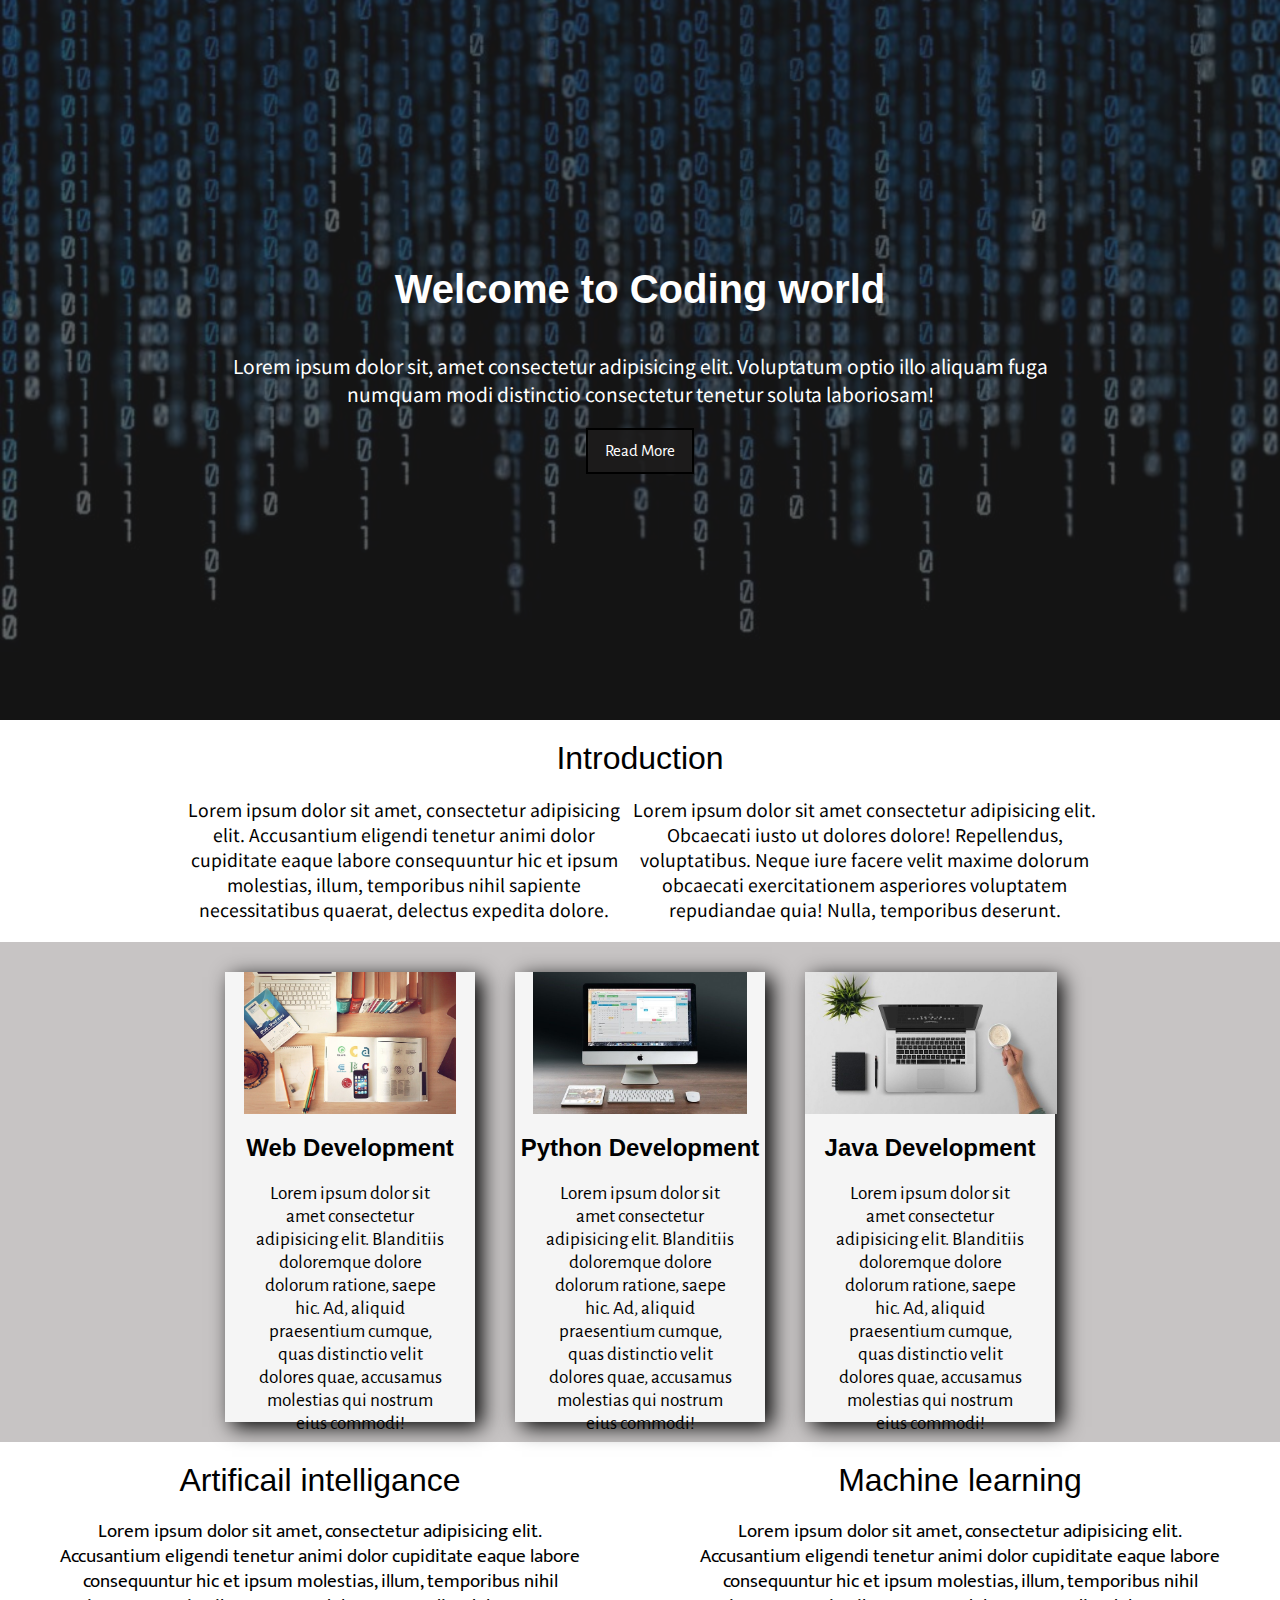
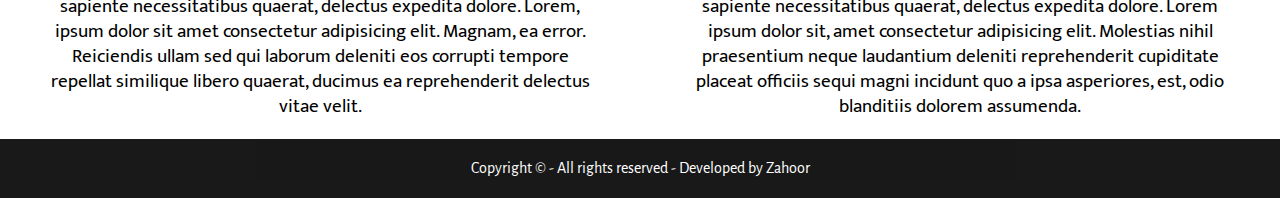
<file: Coding website/index.html>
<!DOCTYPE html>
<html lang="en">

<head>
    <meta charset="UTF-8">
    <meta name="viewport" content="width=device-width, initial-scale=1.0">
    <title>Landing page</title>

    <link rel="stylesheet" href="style.css">
</head>

<body>
    <div id="container">
        <div class="container-section">
            <div class="header">
                <p class="header-text">Welcome to Coding world</p>
            </div>
            <div class="para">
                <p class="para-text">Lorem ipsum dolor sit, amet consectetur adipisicing elit. Voluptatum optio illo
                    aliquam
                    fuga numquam modi distinctio consectetur tenetur soluta laboriosam!</p>
            </div>
            <button class="btn">Read More</button>
        </div>
    </div>

    <div class="section-1">
        <div class="section-1-header">
            <p class="section-header-text">Introduction</p>
        </div>
        <div class="section-1-article">
            <p class="section-1-article-text">
                Lorem ipsum dolor sit amet, consectetur adipisicing elit. Accusantium eligendi tenetur animi dolor
                cupiditate eaque labore consequuntur hic et ipsum molestias, illum, temporibus nihil sapiente
                necessitatibus quaerat, delectus expedita dolore.
            </p>
            <p class="section-1-article-text">
                Lorem ipsum dolor sit amet consectetur adipisicing elit. Obcaecati iusto ut dolores dolore! Repellendus,
                voluptatibus. Neque iure facere velit maxime dolorum obcaecati exercitationem asperiores voluptatem
                repudiandae quia! Nulla, temporibus deserunt.
            </p>
        </div>
    </div>


    <div id="section-2-cards">
        <div class="section-2-cards-border">
            <div class="box">
                <img src="Web.jpg" alt="Web Development">
                <p class="box-text-head">
                    Web Development
                </p>
                <p class="box-text">
                    Lorem ipsum dolor sit amet consectetur adipisicing elit. Blanditiis doloremque dolore dolorum
                    ratione, saepe hic. Ad, aliquid praesentium cumque, quas distinctio velit dolores quae, accusamus
                    molestias qui nostrum eius commodi!
                </p>
            </div>
            <div class="box">
                <img src="python.jpg" alt="Web Development">
                <p class="box-text-head">
                    Python Development
                </p>
                <p class="box-text">
                    Lorem ipsum dolor sit amet consectetur adipisicing elit. Blanditiis doloremque dolore dolorum
                    ratione, saepe hic. Ad, aliquid praesentium cumque, quas distinctio velit dolores quae, accusamus
                    molestias qui nostrum eius commodi!
                </p>
            </div>
            <div class="box">
                <img src="java.jpg" alt="Web Development">
                <p class="box-text-head">
                    Java Development
                </p>
                <p class="box-text">
                    Lorem ipsum dolor sit amet consectetur adipisicing elit. Blanditiis doloremque dolore dolorum
                    ratione, saepe hic. Ad, aliquid praesentium cumque, quas distinctio velit dolores quae, accusamus
                    molestias qui nostrum eius commodi!
                </p>
            </div>
        </div>
    </div>




    <div class="section-3">

        <div class="section-3-left">

            <div class="section-3-header-left">
                <p class="section-header-text">Artificail intelligance</p>
            </div>

            <div class="section-3-article">
                <p class="section-3-article-text">
                    Lorem ipsum dolor sit amet, consectetur adipisicing elit. Accusantium eligendi tenetur animi dolor
                    cupiditate eaque labore consequuntur hic et ipsum molestias, illum, temporibus nihil sapiente
                    necessitatibus quaerat, delectus expedita dolore. Lorem, ipsum dolor sit amet consectetur
                    adipisicing elit. Magnam, ea error. Reiciendis ullam sed qui laborum deleniti eos corrupti tempore
                    repellat similique libero quaerat, ducimus ea reprehenderit delectus vitae velit.
                </p>
            </div>

        </div>


        <div class="section-3-right">

            <div class="section-3-header-right">
                <p class="section-header-text">Machine learning</p>
            </div>

            <div class="section-3-article">
                <p class="section-3-article-text">
                    Lorem ipsum dolor sit amet, consectetur adipisicing elit. Accusantium eligendi tenetur animi dolor
                    cupiditate eaque labore consequuntur hic et ipsum molestias, illum, temporibus nihil sapiente
                    necessitatibus quaerat, delectus expedita dolore. Lorem ipsum dolor sit, amet consectetur
                    adipisicing elit. Molestias nihil praesentium neque laudantium deleniti reprehenderit cupiditate
                    placeat officiis sequi magni incidunt quo a ipsa asperiores, est, odio blanditiis dolorem assumenda.
                </p>
            </div>
        </div>



    </div>
    <footer>Copyright &copy; - All rights reserved - Developed by Zahoor </footer>
</body>

</html>
</file>
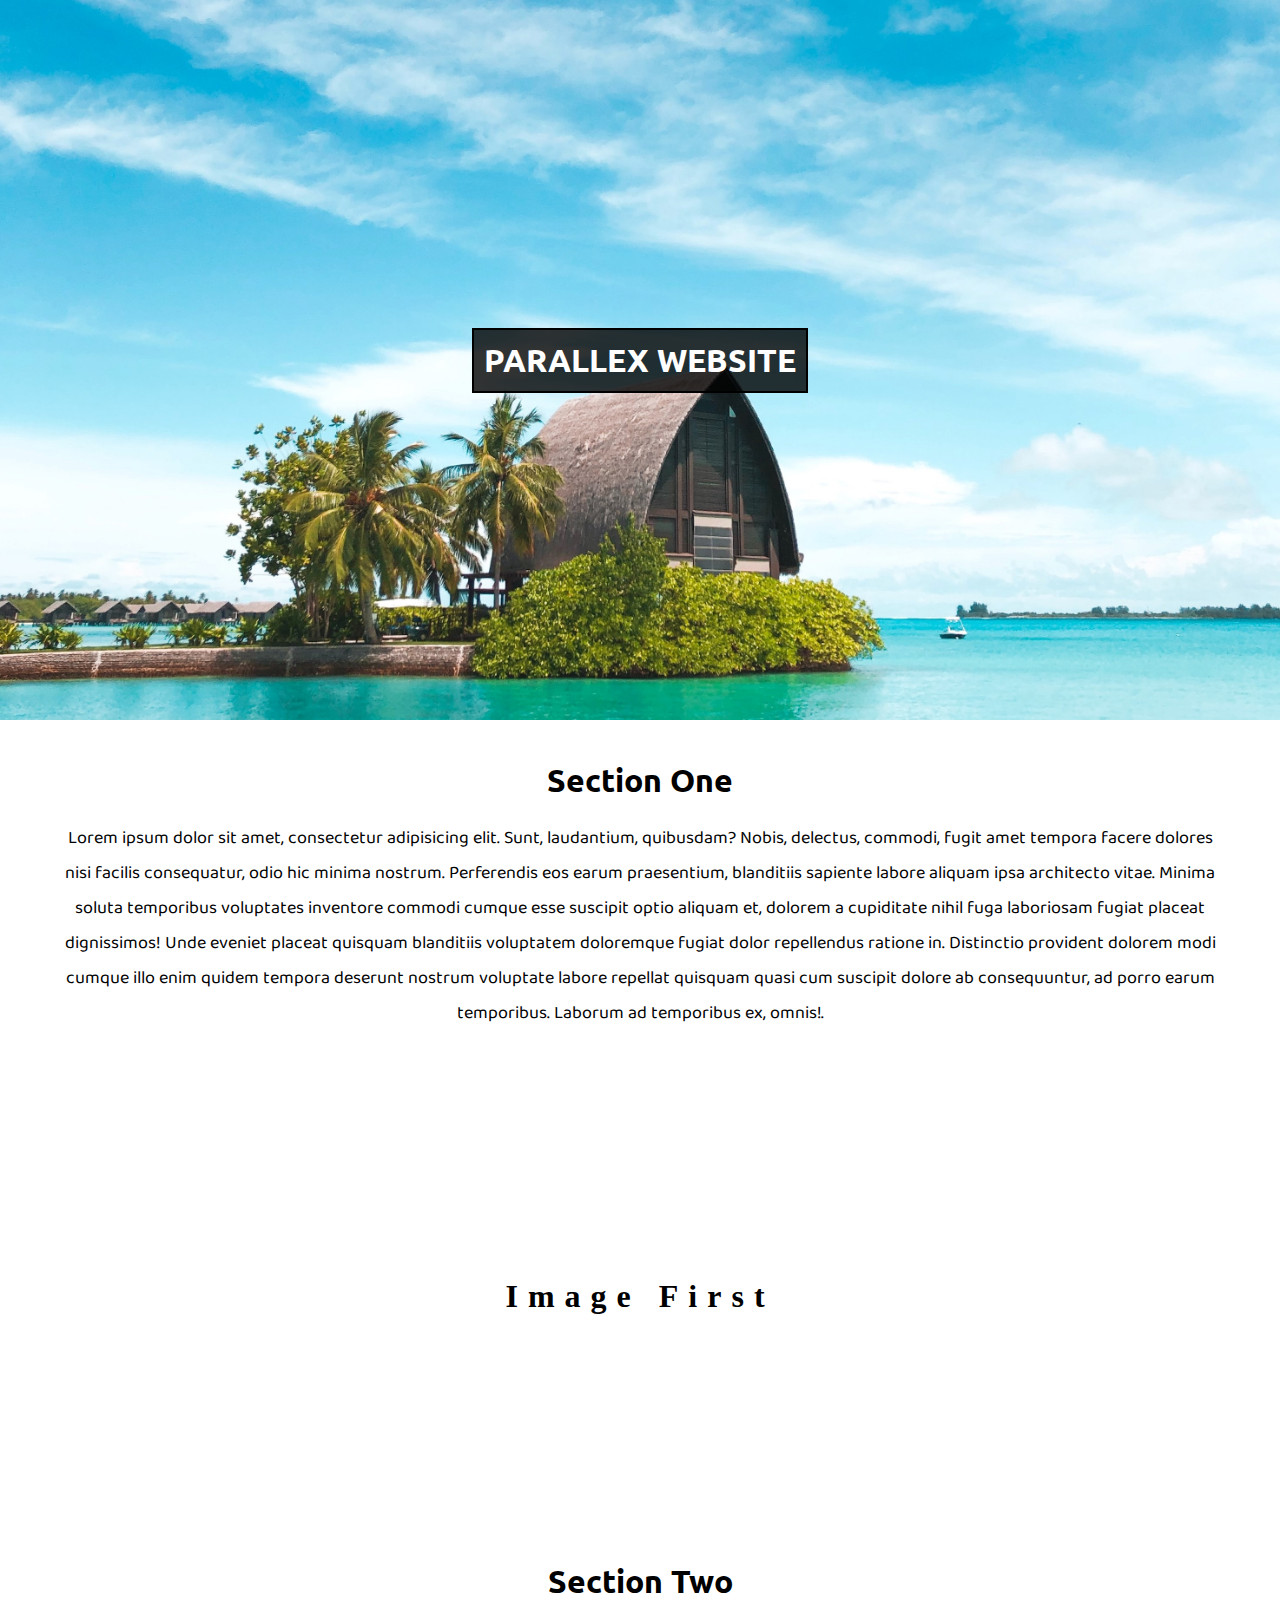
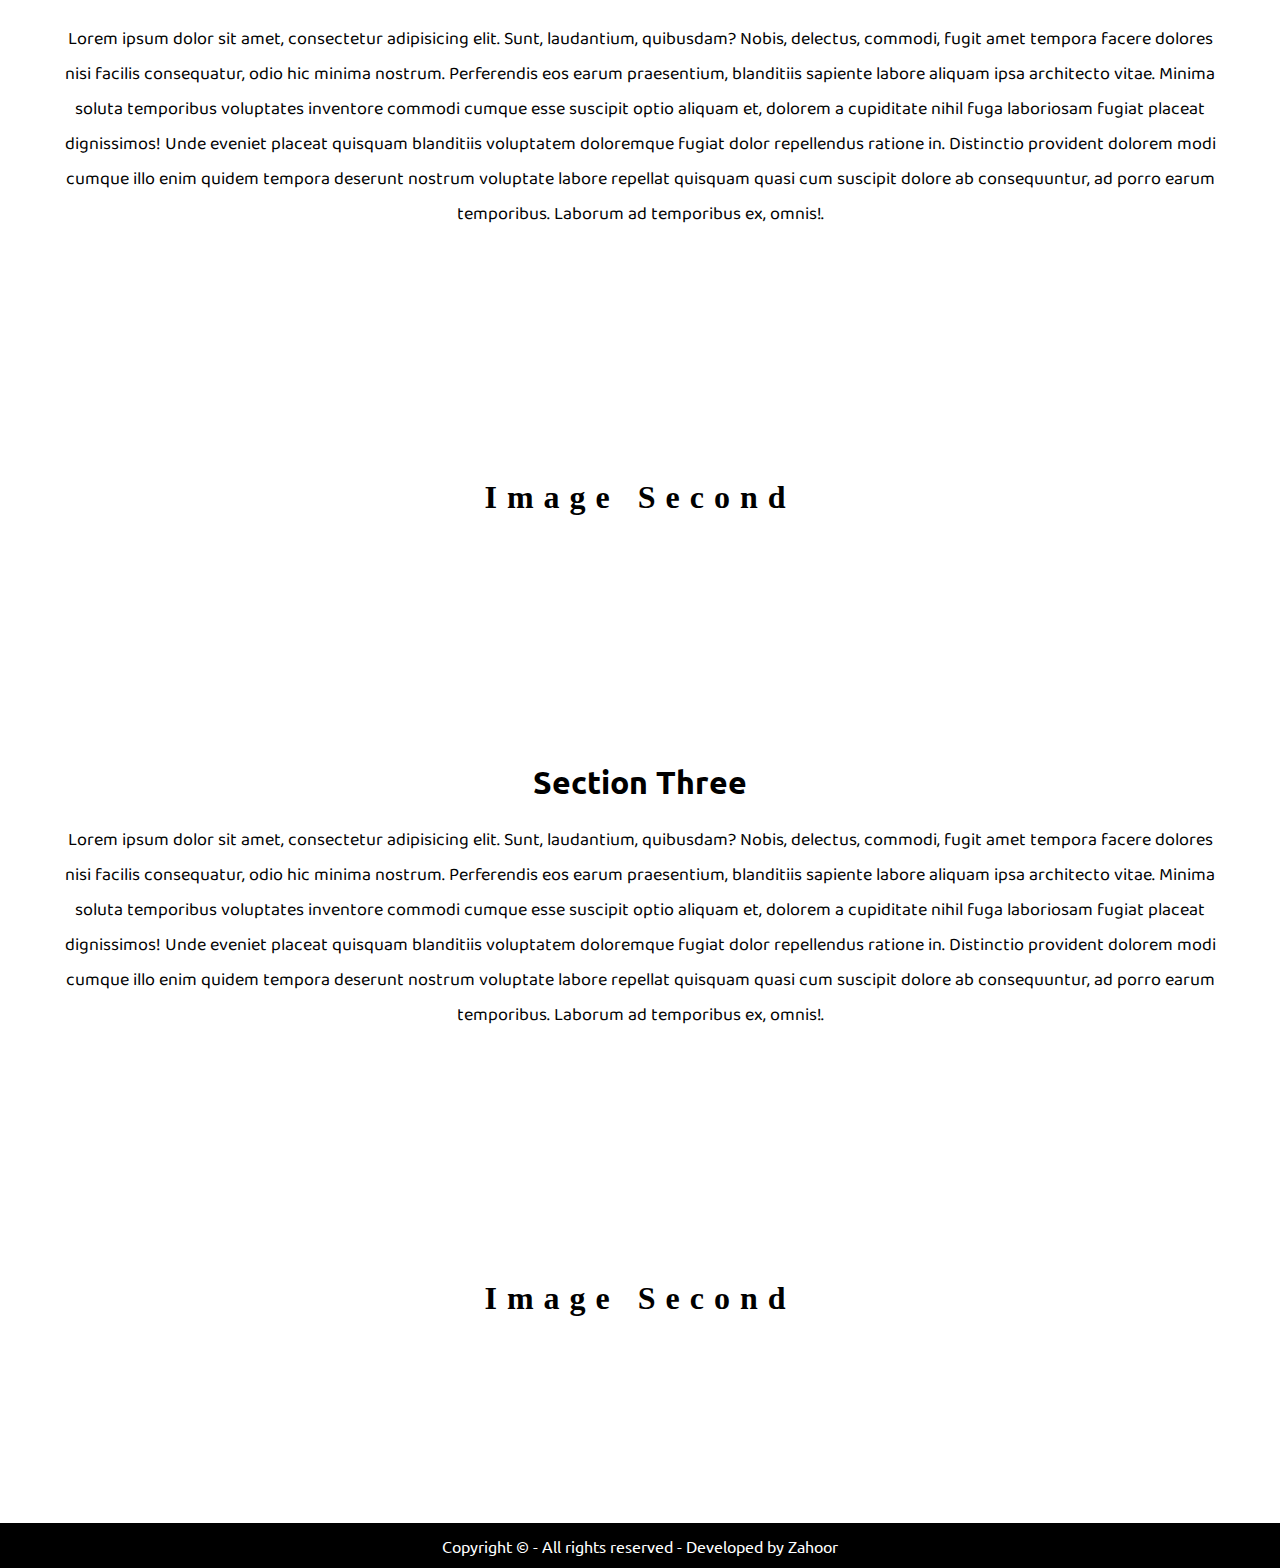
<file: Parallex/index.html>
<!DOCTYPE html>
<html lang="en">

<head>
    <meta charset="UTF-8">
    <meta name="viewport" content="width=device-width, initial-scale=1.0">
    <title>Parallex</title>
    <link rel="stylesheet" href="style.css">
</head>

<body>
    <article id="container">
        <div class="header">
            <p class="text">PARALLEX WEBSITE</p>
        </div>
        <div class="img-1"></div>
    </article>

    <section class="section-one">
        <div class="section-head">
            <p class="text-head">Section One</p>
        </div>
        <div class="section-para">
            <p class="text-para">Lorem ipsum dolor sit amet, consectetur adipisicing elit. Sunt, laudantium, quibusdam?
                Nobis, delectus, commodi, fugit amet tempora facere dolores nisi facilis consequatur, odio hic minima
                nostrum. Perferendis eos earum praesentium, blanditiis sapiente labore aliquam ipsa architecto vitae.
                Minima soluta temporibus voluptates inventore commodi cumque esse suscipit optio aliquam et, dolorem a
                cupiditate nihil fuga laboriosam fugiat placeat dignissimos! Unde eveniet placeat quisquam blanditiis
                voluptatem doloremque fugiat dolor repellendus ratione in. Distinctio provident dolorem modi cumque illo
                enim quidem tempora deserunt nostrum voluptate labore repellat quisquam quasi cum suscipit dolore ab
                consequuntur, ad porro earum temporibus. Laborum ad temporibus ex, omnis!.</p>
        </div>
    </section>


    <article id="container">
        <div class="header-2">
            <p class="text-2">
                Image First
            </p>
        </div>
        <div class="img-2"></div>
    </article>


    <section class="section-one">
        <div class="section-head">
            <p class="text-head">Section Two</p>
        </div>
        <div class="section-para">
            <p class="text-para">Lorem ipsum dolor sit amet, consectetur adipisicing elit. Sunt, laudantium, quibusdam?
                Nobis, delectus, commodi, fugit amet tempora facere dolores nisi facilis consequatur, odio hic minima
                nostrum. Perferendis eos earum praesentium, blanditiis sapiente labore aliquam ipsa architecto vitae.
                Minima soluta temporibus voluptates inventore commodi cumque esse suscipit optio aliquam et, dolorem a
                cupiditate nihil fuga laboriosam fugiat placeat dignissimos! Unde eveniet placeat quisquam blanditiis
                voluptatem doloremque fugiat dolor repellendus ratione in. Distinctio provident dolorem modi cumque illo
                enim quidem tempora deserunt nostrum voluptate labore repellat quisquam quasi cum suscipit dolore ab
                consequuntur, ad porro earum temporibus. Laborum ad temporibus ex, omnis!.</p>
        </div>
    </section>

    <article id="container">
        <div class="header-2">
            <p class="text-2">
                Image Second
            </p>
        </div>
        <div class="img-3"></div>
    </article>

    <section class="section-one">
        <div class="section-head">
            <p class="text-head">Section Three</p>
        </div>

        <div class="section-para">
            <p class="text-para">Lorem ipsum dolor sit amet, consectetur adipisicing elit. Sunt, laudantium, quibusdam?
                Nobis, delectus, commodi, fugit amet tempora facere dolores nisi facilis consequatur, odio hic minima
                nostrum. Perferendis eos earum praesentium, blanditiis sapiente labore aliquam ipsa architecto vitae.
                Minima soluta temporibus voluptates inventore commodi cumque esse suscipit optio aliquam et, dolorem a
                cupiditate nihil fuga laboriosam fugiat placeat dignissimos! Unde eveniet placeat quisquam blanditiis
                voluptatem doloremque fugiat dolor repellendus ratione in. Distinctio provident dolorem modi cumque illo
                enim quidem tempora deserunt nostrum voluptate labore repellat quisquam quasi cum suscipit dolore ab
                consequuntur, ad porro earum temporibus. Laborum ad temporibus ex, omnis!.</p>
        </div>
    </section>

    <article id="container">
        <div class="header-2">
            <p class="text-2">
                Image Second
            </p>
        </div>
        <div class="img-4"></div>
    </article>

    <footer>
        Copyright &copy; - All rights reserved - Developed by Zahoor
    </footer>

</body>

</html>
</file>
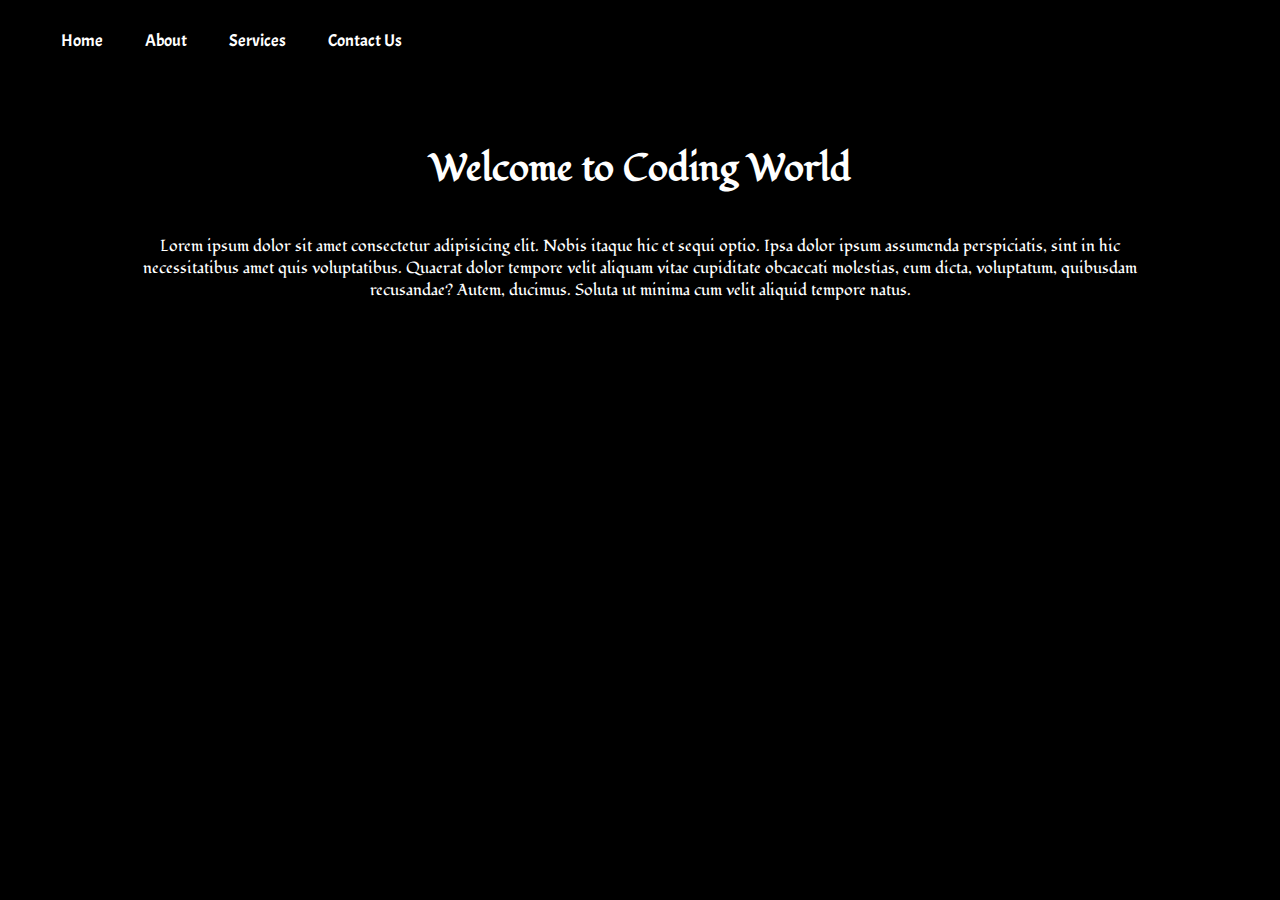
<file: #1 Landing page/Coding world.html>
<!DOCTYPE html>
<html lang="en">

<head>
    <meta charset="UTF-8">
    <meta name="viewport" content="width=device-width, initial-scale=1.0">
    <title>Befor and After pseudo selector</title>
    <link href="https://fonts.googleapis.com/css2?family=Acme&display=swap" rel="stylesheet">
    <link
        href="https://fonts.googleapis.com/css2?family=Acme&family=Fondamento&family=Press+Start+2P&family=Work+Sans:wght@100&display=swap"
        rel="stylesheet">
    <style>
        body {
            margin: 0;
            padding: 0;
            background-color: black;
            color: white;
            font-family: 'Acme', sans-serif;
        }

        header::before {
            content: "";
            position: absolute;
            background: url('https://source.unsplash.com/collection/190727/1600x900') no-repeat center center/cover;
            /* background: url('code.jpg') no-repeat center center/cover; */
            width: 100%;
            height: 100%;
            top: 0;
            left: 0;
            z-index: -1;
            opacity: 0.4;
        }

        .navigation {
            font-size: 17px;
            display: flex;
            font-family: 'Acme', sans-serif;
        }

        li {
            list-style: none;
            padding: 13px 21px;
        }

        section {

            font-family: 'Fondamento', cursive;

            align-items: center;
            justify-content: center;
            margin: 37px 126px;
            display: flex;
            flex-direction: column;
            height: 233px;
        }

        h1 {
            font-size: 2.3rem;
        }

        p {
            text-align: center;
        }
    </style>
</head>

<body>
    <header>
        <nav class="navbar">
            <ul class="navigation">
                <li class="item">Home</li>
                <li class="item">About</li>
                <li class="item">Services</li>
                <li class="item">Contact Us</li>
            </ul>
        </nav>
    </header>
    <section>
        <h1>
            Welcome to Coding World
        </h1>
        <P>Lorem ipsum dolor sit amet consectetur adipisicing elit. Nobis itaque hic et sequi optio. Ipsa dolor
            ipsum assumenda perspiciatis, sint in hic necessitatibus amet quis voluptatibus. Quaerat dolor tempore
            velit aliquam vitae cupiditate obcaecati molestias, eum dicta, voluptatum, quibusdam recusandae? Autem,
            ducimus. Soluta ut minima cum velit aliquid tempore natus.</P>
    </section>

</body>

</html>
</file>
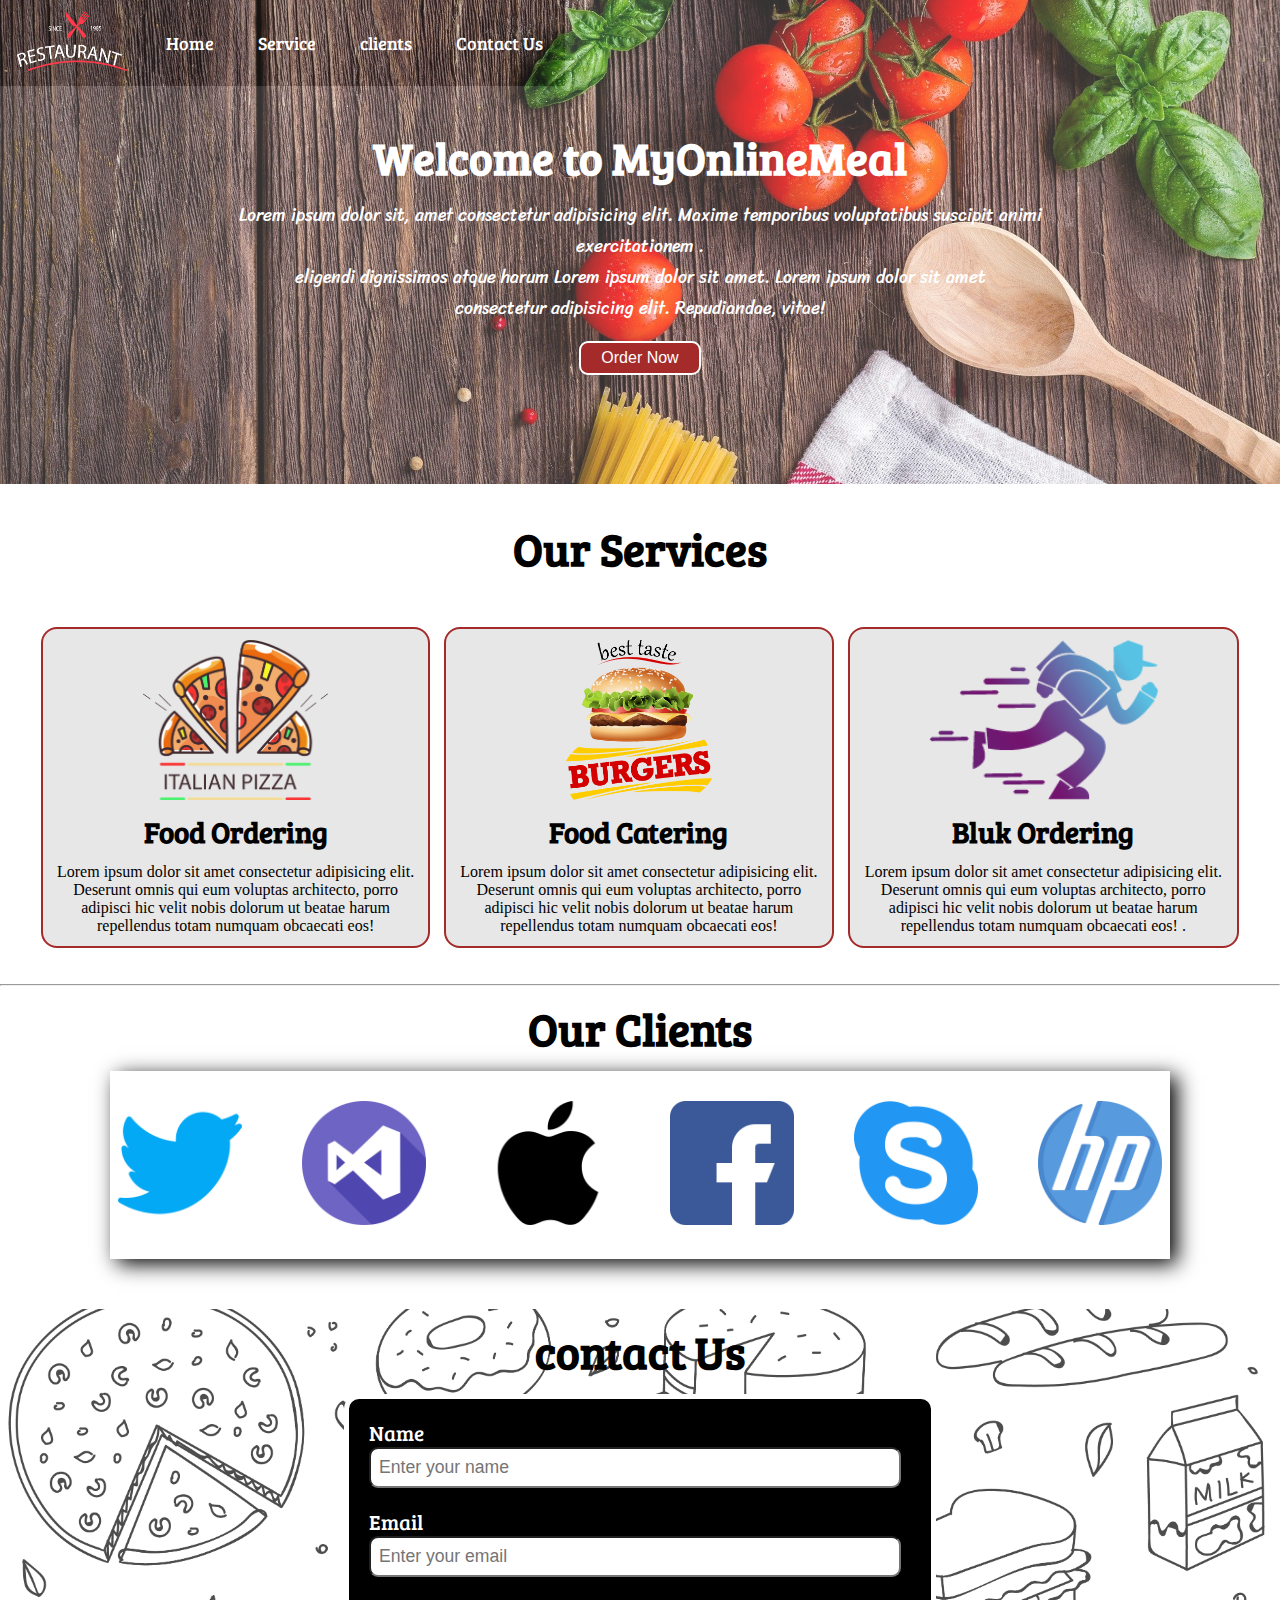
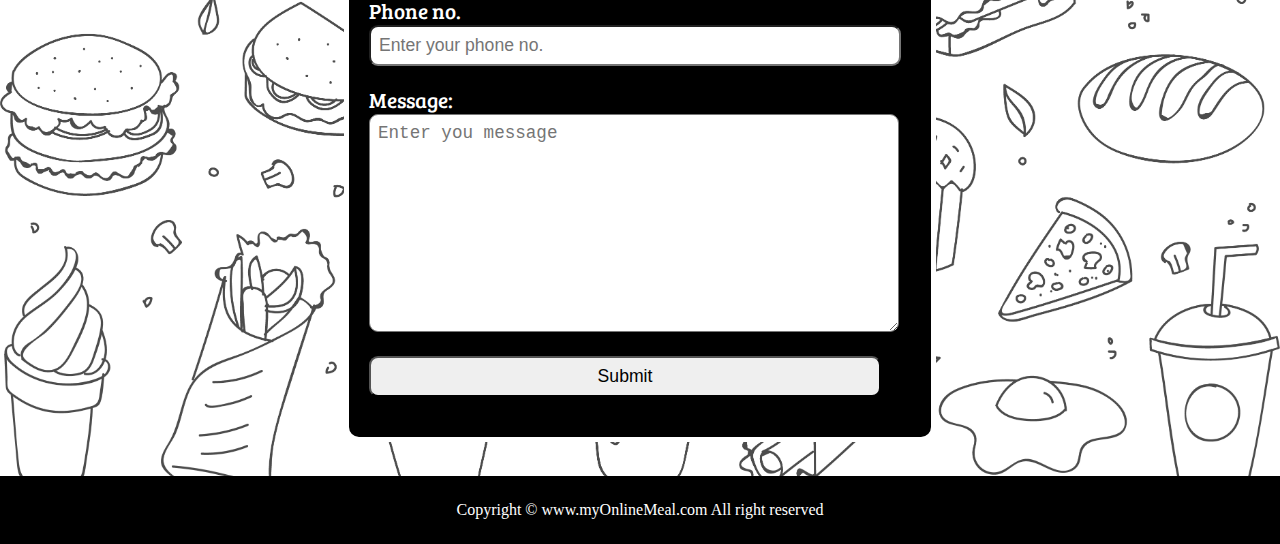
<file: Delivery website resp/website3.html>
<!DOCTYPE html>
<html lang="en">

<head>
    <meta charset="UTF-8">
    <meta name="viewport" content="width=device-width, initial-scale=1.0">
    <title>Best Online Food Delivery Service in India ! MyOnlineMeal.com</title>
    <link href="https://fonts.googleapis.com/css2?family=Acme&family=Bree+Serif&display=swap" rel="stylesheet">
    <link href="https://fonts.googleapis.com/css2?family=Sriracha&display=swap" rel="stylesheet">
</head>
<link rel="stylesheet" href="style.css">
<link rel="stylesheet" media="screen and (max-width:1170px)"  href="phone.css">

<body>
    <nav id="navbar">
        <div id="logo">
            <img src="logo.png" alt="MyOnlineMeal.com">
        </div>
        <ul>
            <li class="item"><a href="#home">Home</a></li>
            <li class="item"><a href="#services-container">Service </a></li>
            <li class="item"><a href="#clients">clients</a></li>
            <li class="item"><a href="#contact">Contact Us</a></li>

        </ul>
    </nav>
    <section id="home">
        <h1 class="h-primary">Welcome to MyOnlineMeal</h1>
        <p>
            Lorem ipsum dolor sit, amet consectetur adipisicing elit. Maxime temporibus voluptatibus suscipit animi
            exercitationem .
        </p>
        <p>eligendi dignissimos atque harum Lorem ipsum dolor sit amet. Lorem ipsum dolor sit amet
        </p>
        <p>consectetur
            adipisicing elit. Repudiandae, vitae!
        </p>
        <button class="btn">Order Now</button>
    </section>

    <section id="services-container">
        <h1 class="h-primary center">Our Services</h1>
        <div id="services">
            <div class="box">
                <img src="1.png" alt="">
                <h2 class="h-secondary center">Food Ordering</h2>
                <p class="center">Lorem ipsum dolor sit amet consectetur adipisicing elit. Deserunt omnis qui eum
                    voluptas architecto,
                    porro adipisci hic velit nobis dolorum ut beatae harum repellendus totam numquam obcaecati eos!
                </p>
            </div>
            <div class="box">
                <img src="2.png" alt="">
                <h2 class="h-secondary center">Food Catering</h2>
                <p class="center">Lorem ipsum dolor sit amet consectetur adipisicing elit. Deserunt omnis qui eum
                    voluptas architecto,
                    porro adipisci hic velit nobis dolorum ut beatae harum repellendus totam numquam obcaecati eos!
                </p>
            </div>
            <div class="box">
                <img src="3.png" alt="">
                <h2 class="h-secondary center">Bluk Ordering</h2>
                <p class="center">Lorem ipsum dolor sit amet consectetur adipisicing elit. Deserunt omnis qui eum
                    voluptas architecto,
                    porro adipisci hic velit nobis dolorum ut beatae harum repellendus totam numquam obcaecati eos!
                    .</p>
            </div>
        </div>
    </section>
    <hr>
    <section id="client-section">
        <h1 class="h-primary center">Our Clients</h1>
        <div id="clients">
            <div class="client-item">
                <img src="11.png">
            </div>
            <div class="client-item">
                <img src="logo2.png">
            </div>
            <div class="client-item">
                <img src="logo3.png">
            </div>
            <div class="client-item">
                <img src="logo4.png">
            </div>
            <div class="client-item">
                <img src="logo5.png">
            </div>
            <div class="client-item">
                <img src="logo6.png">
            </div>
        </div>
    </section>

    




    <section id="contact">
        <h1 class="h-primary center">contact Us</h1>
        <div id="contact-box">
            <form action="">
                <div class="form-group">
                    <label for="name">Name</label>
                    <input type="text" name="name" id="name" placeholder="Enter your name">
                </div>
                <div class="form-group">
                    <label for="Email">Email</label>
                    <input type="email" name="name" id="email" placeholder="Enter your email">
                </div>
                <div class="form-group">
                    <label for="Phone no.">Phone no.</label>
                    <input type="phone" name="name" id="phone" placeholder="Enter your phone no.">
                </div>
                <div class="form-group">
                    <label for="Message">Message:</label>
                    <textarea name="message" id="message" cols="30" rows="10"
                        placeholder="Enter you message"></textarea>
                        <input type="submit" value="Submit"></input>
                </div>
            </form>
        </div>
    </section>
    <footer>
        <div class="center">Copyright &copy; www.myOnlineMeal.com All right reserved</div>
    </footer>
</body>

</html>
</file>
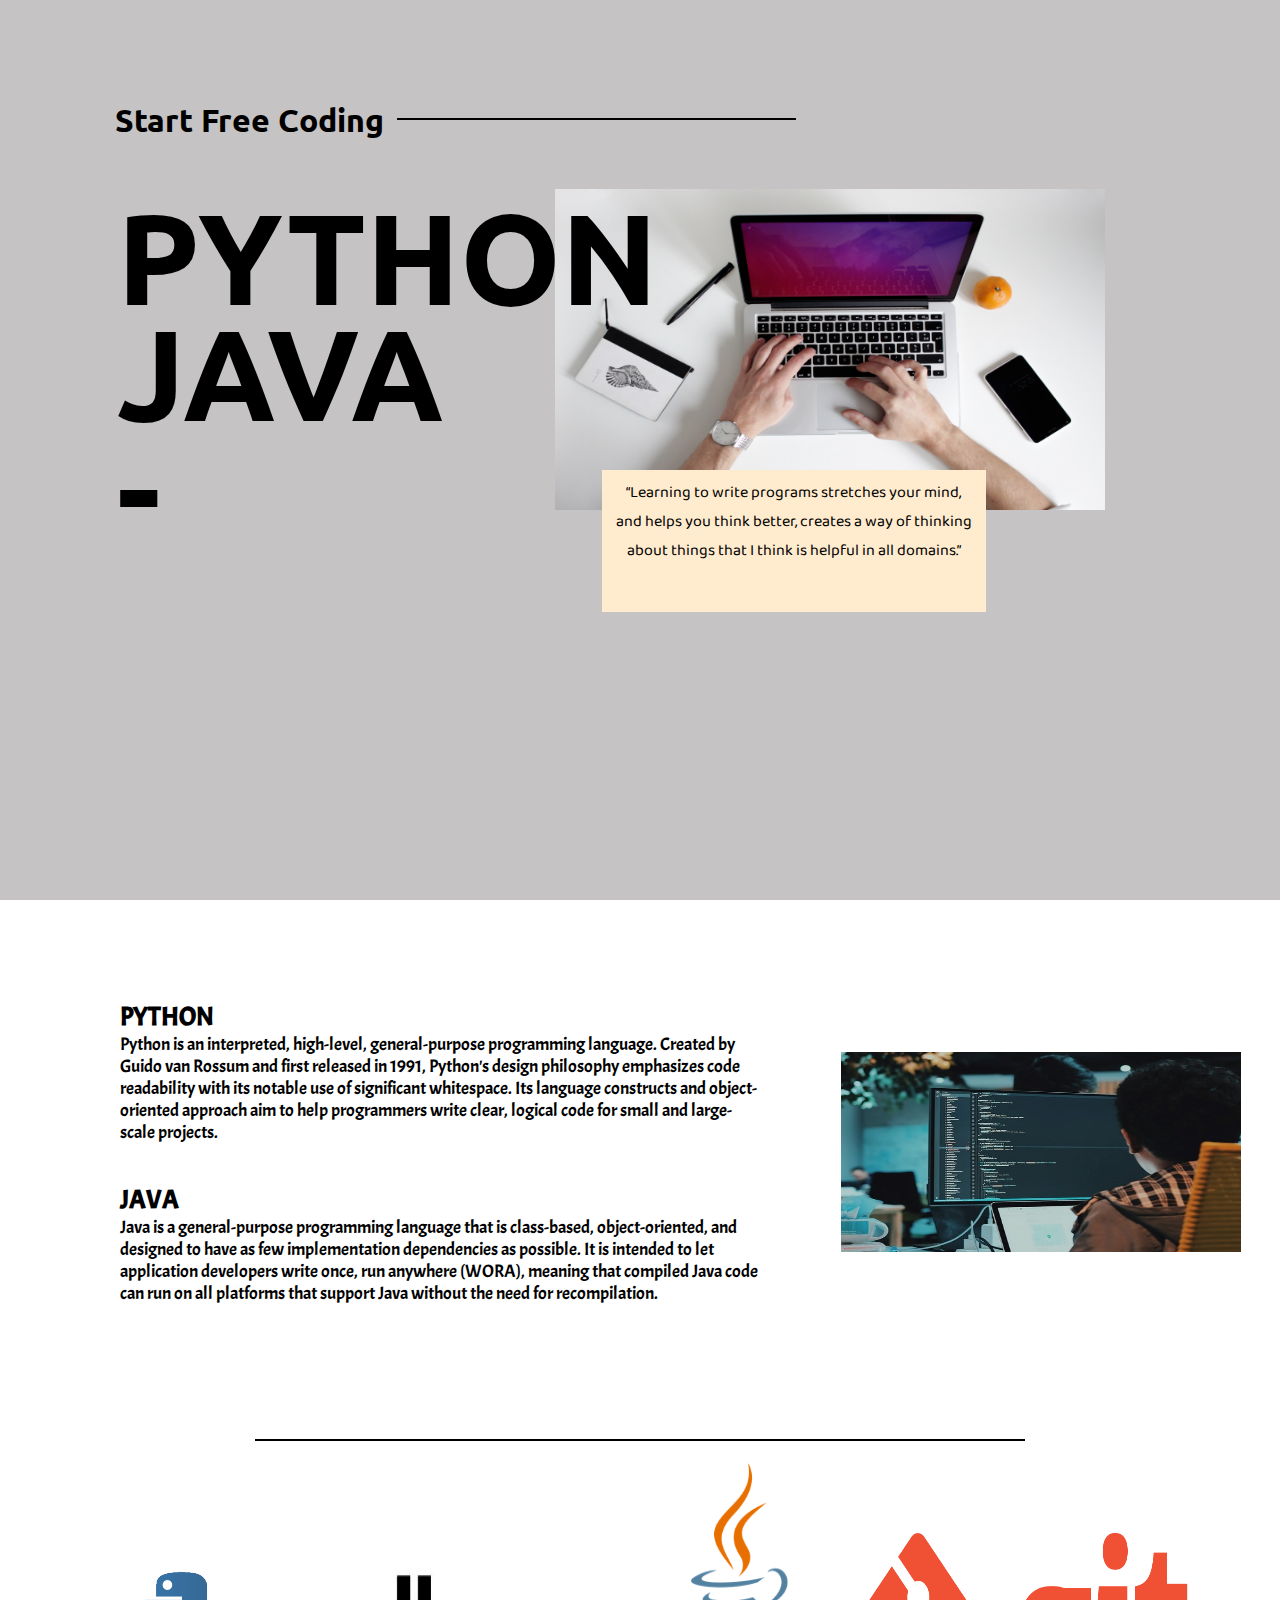
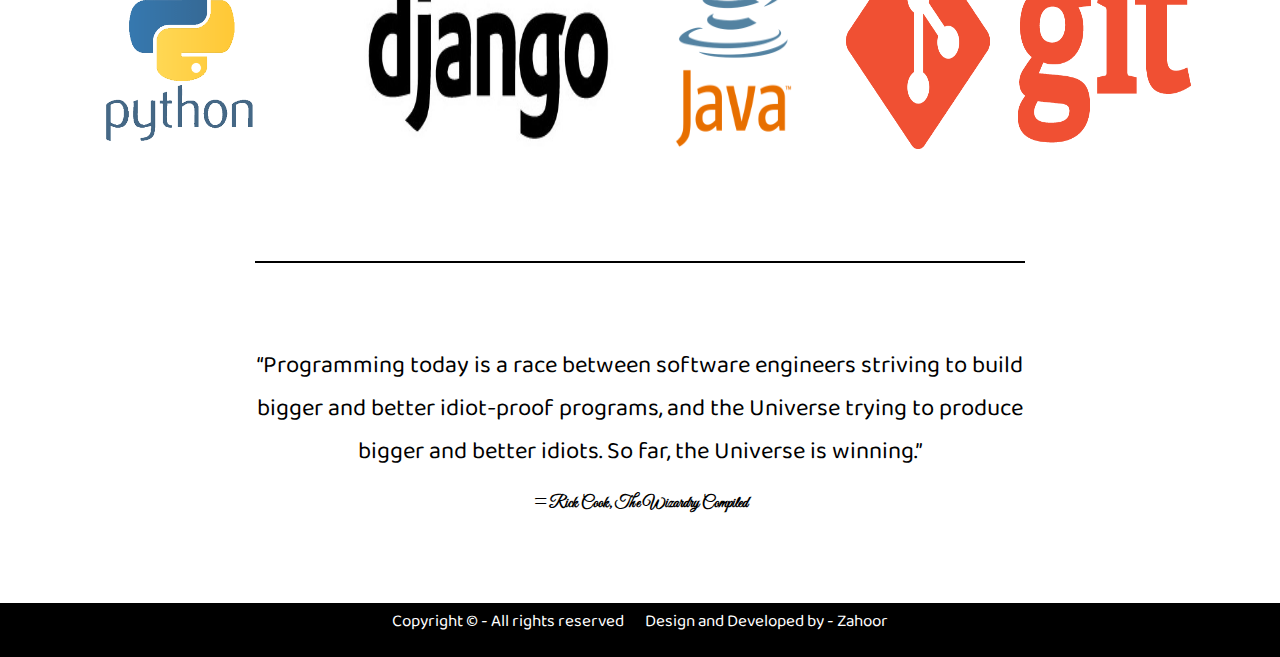
<file: Tribute page/tribute.html>
<!DOCTYPE html>
<html lang="en">

<head>
    <meta charset="UTF-8">
    <meta name="viewport" content="width=device-width, initial-scale=1.0">
    <title>Tribute page</title>
    <link rel="stylesheet" href="style.css">
</head>

<body>
    <div class="container">
        <h1 class="heading">Start Free Coding</h1>
        <hr class="hr-first">
        <img src="img.jpg" alt="Tribute" class="img1">
        <div class="text-1">
            <span>PYTHON</span><br>
            <span>JAVA</span><br>
            <span>-</span>
        </div>
        <div class="short-para">
            <p>“Learning to write programs stretches your mind, and helps you think better, creates a way of thinking
                about things that I think is helpful in all domains.”</p>
        </div>
    </div>

    <div class="article">
        <div class="paras">

            <p class="python-text">
            <h2>PYTHON</h2>
            Python is an interpreted, high-level, general-purpose programming language. Created by Guido van Rossum and
            first released in 1991, Python's design philosophy emphasizes code readability with its notable use of
            significant whitespace. Its language constructs and object-oriented approach aim to help programmers write
            clear, logical code for small and large-scale projects.
            </p>
            <p class=java-text>
            <h2>JAVA</h2>Java is a general-purpose programming language that is class-based, object-oriented, and
            designed to have
            as few implementation dependencies as possible. It is intended to let application developers write once,
            run anywhere (WORA), meaning that compiled Java code can run on all platforms that support Java
            without the need for recompilation.</p>
        </div>
        <img src="img2.jpg" alt="Tribute" class="article-img">
    </div>
    <hr class="second">
    <div class="logos">
        <img src="python.png" alt="python" class="python-img">
        <img src="Django.jpg" alt="java" class="Django-img">
        <img src="java.png" alt="java" class="java-img">
        <img src="git.png" alt="java" class="git-img">
    </div>
    <hr class="third">

    <div class="article-2">
        <p class="article-2-text-1">“Programming today is a race between software engineers striving to build bigger and
            better idiot-proof programs, and the Universe trying to produce bigger and better idiots. So far, the
            Universe is winning.”
        </p>
        <p class="article-2-text-2">
            ― Rick Cook, The Wizardry Compiled
        </p>

    </div>


    <footer class="footer-section">
        <p class="footer-text">Copyright &copy; - All rights reserved &nbsp &nbsp &nbsp Design and Developed by - Zahoor
        </p>
    </footer>

</body>

</html>
</file>
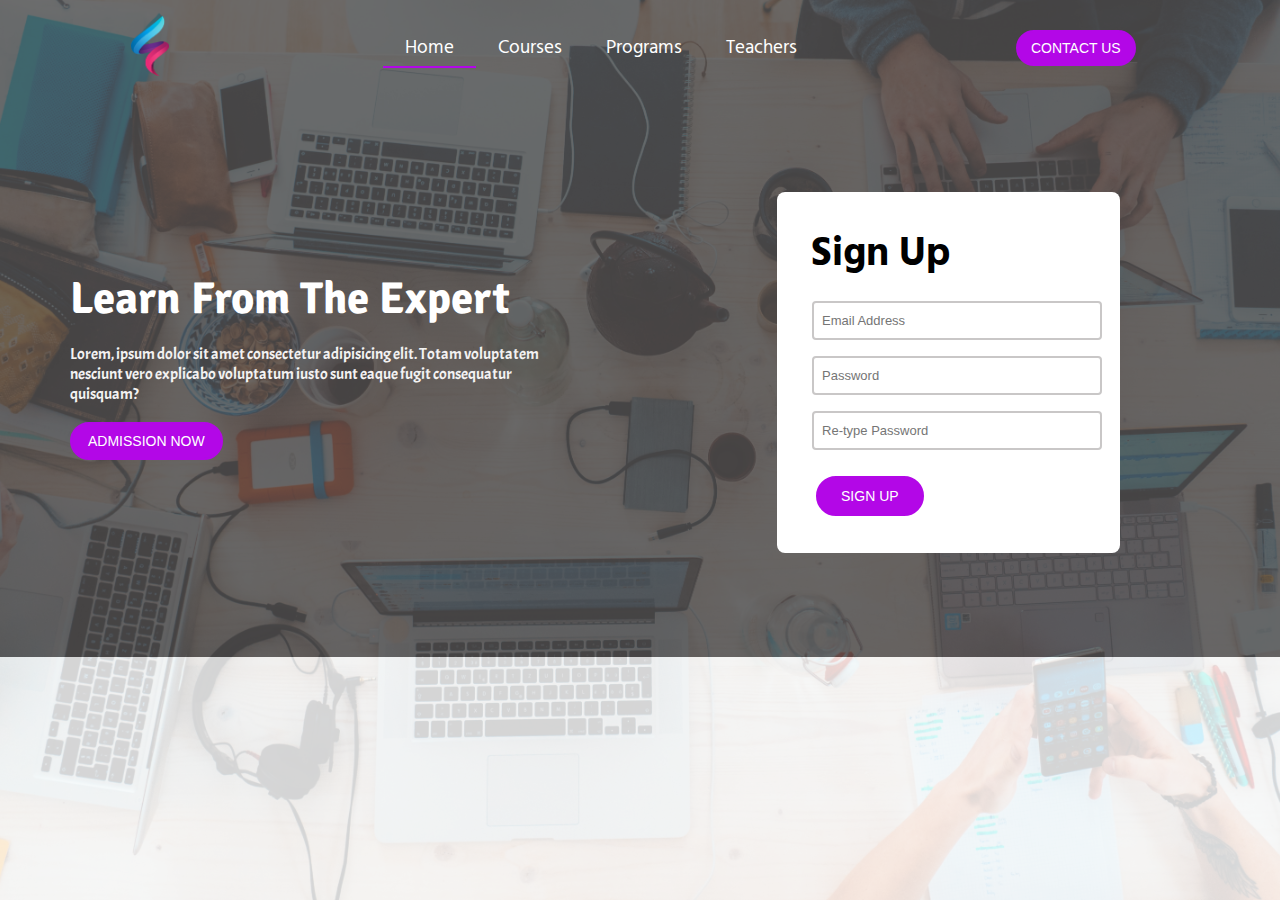
<file: #1 Landing page/Admission From/Admission.html>
<!DOCTYPE html>
<html lang="en">

<head>
    <meta charset="UTF-8">
    <meta name="viewport" content="width=device-width, initial-scale=1.0">
    <title>Admission</title>
    <link href="https://fonts.googleapis.com/css2?family=Acme&family=Signika:wght@400;600&display=swap" rel="stylesheet">
    <link href="https://fonts.googleapis.com/css2?family=Baloo+2:wght@500&family=DM+Mono:ital,wght@1,500&family=Hind+Siliguri:wght@600&display=swap" rel="stylesheet">
    
    <link href="https://fonts.googleapis.com/css2?family=Acme&family=Signika:wght@600&display=swap" rel="stylesheet">
    <link rel="stylesheet" href="style.css">
</head>

<body>
    <nav id="navbar">

        <div id="logo">
            <img src="logo.png" alt="logo">
        </div>

        <ul>
            <li class="item"><a href="#" class="active">Home</a></li>
            <li class="item"><a href="#">Courses</a></li>
            <li class="item"><a href="#">Programs</a></li>
            <li class="item"><a href="#">Teachers</a></li>
        </ul>
        <div id="submitbtn">
            <button class="btn1">CONTACT US</button>
        </div>

    </nav>



    <section id="home">
        <div id="box1">
            <h1 class="primary-text">
                Learn From The Expert
            </h1><br>
            <p class="secondary-text">
                Lorem, ipsum dolor sit amet consectetur adipisicing elit. Totam voluptatem nesciunt vero explicabo
                voluptatum iusto sunt eaque fugit consequatur quisquam?
            </p><br>


            <button class="btn2">ADMISSION NOW</button>

        </div>
        <div id="box2">
            <h1 class="signup-text">Sign Up</h1>
            <form action="noaction.php">
                <div class="form-group">
                    <input type="email" name="" placeholder="Email Address">
                </div>

                <div class="form-group">
                    <input type="password" name="" placeholder="Password">
                </div>
                <div class="form-group">
                    <input type="password" name="" placeholder="Re-type Password">
                </div>

                <button class="btn3">SIGN UP</button>
            </form>
        </div>
        </div>
    </section>
</body>

</html>
</file>
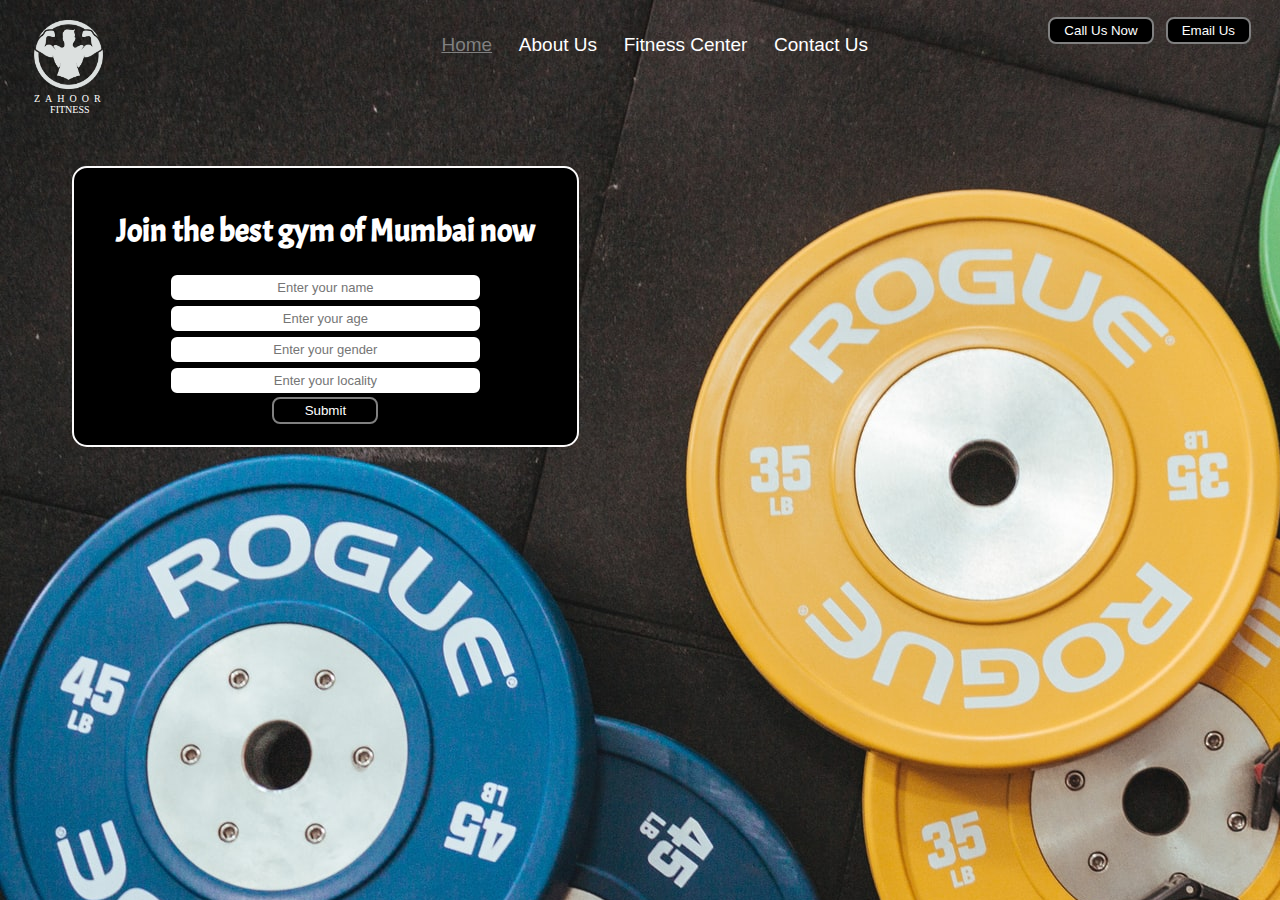
<file: #1 Landing page/Gym website using float/gym.html>
<!DOCTYPE html>
<html lang="en">

<head>
    <meta charset="UTF-8">
    <meta name="viewport" content="width=device-width, initial-scale=1.0">
    <title>Document</title>
   
    
 <link type="text/css"
 rel="stylesheet" href="style.css">
        
</head>

<body>
    <header class="header">
        <div class="left">
            <img src="logo.png" alt="" class="src">
            <div class="text">ZAHOOR</div>
            <div>FITNESS</div>
        </div>
        <div class="mid">
            <ul class="navbar">
                <li><a href="#" class="active">Home</a></li>
                <li><a href="#">About Us</a></li>
                <li><a href="#">Fitness Center</a></li>
                <li><a href="#">Contact Us</a></li>
            </ul>
        </div>
        <div class="right">
            <button class="btn">Call Us Now</button>
            <button class="btn">Email Us</button>
        </div>
    </header>
    <div class="container">
        <h1>Join the best gym of Mumbai now</h1>
        <form action="">
            <div class="form-group">
                <input type="text" name="" placeholder="Enter your name">
            </div>

            <div class="form-group">
                <input type="text" name="" placeholder="Enter your age">
            </div>
            <div class="form-group">
                <input type="text" name="" placeholder="Enter your gender">
            </div>
            <div class="form-group">
                <input type="text" name="" placeholder="Enter your locality">
            </div>
            <button class="btn">Submit</button>
        </form>
    </div>
</body>

</html>
</file>
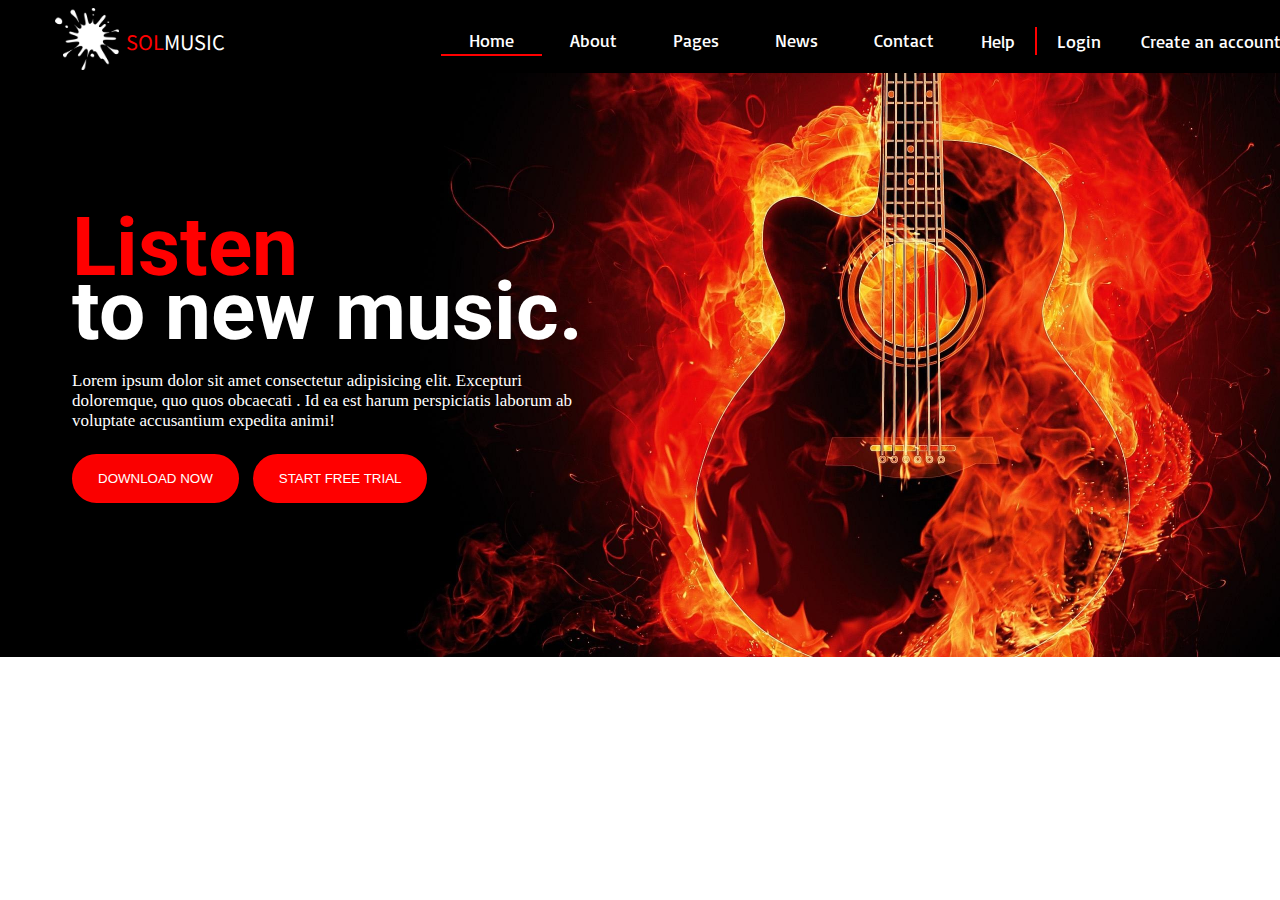
<file: #1 Landing page/Solmusic/solmusic.html>
<!DOCTYPE html>
<html lang="en">

<head>
    <meta charset="UTF-8">
    <meta name="viewport" content="width=device-width, initial-scale=1.0">
    <title>SolMusic</title>
    <link href="https://fonts.googleapis.com/css2?family=Roboto:ital,wght@0,700;1,500&display=swap" rel="stylesheet">
    <link href="https://fonts.googleapis.com/css2?family=Noto+Sans&family=Roboto:ital,wght@0,700;1,500&display=swap" rel="stylesheet">


    <link href="https://fonts.googleapis.com/css2?family=Basic&family=Noto+Sans+KR:wght@900&display=swap" rel="stylesheet">
    <link href="https://fonts.googleapis.com/css2?family=Noto+Sans+KR:wght@900&display=swap" rel="stylesheet">

    <link rel="stylesheet" href="style.css">
</head>

<body>
    <nav id="navbar">
        <div id="logo">
            <img src="logo.png" alt="solmusic">
        </div>
        <div class="section-1">
            <ul>
                <li class="item1-1">SOL</li>
                <li class="item1-2">MUSIC</li>

            </ul>

        </div>

        <div class="section-2">
            <ul>
                <li class="item2"><a href="#home" class="active">Home</a></li>
                <li class="item2"><a href="#">About </a></li>
                <li class="item2"><a href="#">Pages</a></li>
                <li class="item2"><a href="#">News</a></li>
                <li class="item2"><a href="#">Contact</a></li>
            </ul>
        </div>

        <div class="section-3">
            <ul>
                <li class="item3-1"><a href="#">Help</a></li>
                <li class="item3"><a href="#">Login</a></li>
                <li class="item3-2"><a href="#">Create an account</a></li>
            </ul>
        </div>
    </nav>

    <section id="home">
        <div class="box">

            <h1 class="primary-text"> <p class="text11"> Listen </p>to new music.</h1><br>
            <p class="secondary-text">Lorem ipsum dolor sit amet consectetur adipisicing elit. Excepturi doloremque, quo
            quos obcaecati . Id
            ea est harum perspiciatis laborum ab voluptate accusantium expedita animi!</p>
<br>
            <div id="submitbtn">
                <button class="btn1">DOWNLOAD NOW</button>
                <button class="btn2">START FREE TRIAL</button>
            </div>
            
        </div>

    </section>
</body>

</html>
</file>
<file: Coding website/style.css>
@import url('https://fonts.googleapis.com/css2?family=Alegreya+Sans:ital@1&family=Mukta&family=Noto+Sans+HK&display=swap');

*{
    margin: 0;
    padding: 0;
}

#container{
    background-color: rgba(0,0,0,0.6);
    width: 100%;
    height:80vh;
    top: 0;
    left: 0;
    color: white;
    display: flex;
    justify-content: center;
    align-items: center;
}

#container::before{
    content: "";
    position: absolute;
    width: 100%;
    height: 80vh;
    top: 0;
    left: 0;
    background: url('bg1.jpg')no-repeat center center/cover;
    z-index: -1;
    opacity: 0.8;
}


.header{
    text-align: center;
    margin-bottom: 20px;
    padding: 20px;
}
.header-text{
    font-size: 2.5rem;
    font-weight: bold;
    font-family: Arial, Helvetica, sans-serif;
}


.para{
    text-align: center;
    width: 70%;
    margin: auto;
    margin-bottom: 20px;
}
.para-text{
    font-size: 1.2rem;
    font-family: 'Noto Sans HK', sans-serif;
}


.btn{
    margin: auto;
    display: block;
    border: 2px solid black;
    padding: 11px 17px;
    font-size: 17px;
    background-color: rgba(29, 28, 28, 0.9);
    color: white;
    cursor: pointer;
    font-family: 'Alegreya Sans', sans-serif;
}
.btn:hover{
    background-color: white;
    color: black;
}


/* Section-1 */
.section-1{
    width: 100%;
    padding-bottom: 20px;
    
}

.section-1-header{
    margin: 20px;
    
}
.section-header-text{
    font-size: 2rem;
    text-align: center;
    font-family: Arial, Helvetica, sans-serif;
}

.section-1-article{
    display: flex;
    width: 72%;
    text-align: center;
    font-size: 1.1rem;
    margin: auto;
    font-family: 'Noto Sans HK', sans-serif;
    
}

/* Section-2*/

#section-2-cards{
    background: #c7c4c4;
    width: 100%;
}
.section-2-cards-border{
    display: flex;
    justify-content: center;

}
.box{
    box-shadow: 7px 5px 20px black;
    background-color:whitesmoke;
    height: 450px;
    margin: 20px;
    margin-top: 30px;
    width: 250px;
}
.box img{
    
    height: 142px;
    display: block;
    margin: auto;
}

.box-text-head{
    text-align: center;
    font-weight: bold;
    font-size: 1.5rem;
    margin: 20px 0px;
    font-family: Arial, Helvetica, sans-serif;
    
}
.box-text{
    text-align: center;
    font-size: 1.2rem;
    margin: 20px 28px;
    font-family: 'Alegreya Sans', sans-serif;
}


/* Section-3 */
.section-3 {
    display: flex;
    margin-bottom: 20px;
}
.section-3-header-left, .section-3-header-right{
    margin: 20px;
}

.section-3-left{   
    width: 50%;   
}


.section-3-right{
    width: 50%;
}
.section-3-article{
    width: 85%;
    margin: auto;
}
.section-3-article-text{
    text-align: center;
    font-size: 1.2rem;
    line-height: 25px;
    font-family: 'Mukta', sans-serif;
}

/* footer */
footer{
    display: flex;
    justify-content: center;
    align-items: center;
    background: black;
    padding: 20px 0px;
    color: white;
    font-family: 'Alegreya Sans', sans-serif;
    width: 100%;
    opacity: 0.9;
    text-align: center;
}

 @media only screen and (max-width : 900px) and (min-width:480px){
    .section-2-cards-border {
        align-items: center;
        flex-direction: column;
    }
    .box {
        width: 50%;
        flex-direction: row-reverse;
        padding: 30px;
    }
    .section-1-article {
        width: 92%;
    }
}
 @media only screen and (max-width : 480px) {
    .section-2-cards-border {
        align-items: center;
        flex-direction: column;
    }
    .box {
        width: 80%;
        flex-direction: row-reverse;
        padding: 30px;
    }
    .section-1-article {
        width: 92%;
        flex-direction: column;
    }
    .section-3 {
        flex-direction: column;
    }
    .section-3-left, .section-3-right {
        width: 100%;
        margin: 20px 0px;
    }
}
</file>
<file: Parallex/style.css>
@import url('https://fonts.googleapis.com/css2?family=Acme&family=Baloo+Paaji+2&family=Great+Vibes&family=Ubuntu:wght@500&display=swap');

*{
    margin: 0;
    padding: 0;
}

html{
    scroll-behavior: smooth;
}

#container {
    display: flex;   
    justify-content: center;
    align-items: center;
}


/* 4 background images */
.img-1{
    background: url('bg1.jpg')no-repeat center center/cover;
    height: 100vh;
    width: 100%;
    background-attachment: fixed;
}

.img-2{
    background: url('bg2.jpg')no-repeat center center/cover;
    height: 50vh;
    width: 100%;
    background-attachment: fixed;
}
.img-3{
    background: url('bg3.jpg')no-repeat center center/cover;
    height: 50vh;
    width: 100%;
    background-attachment: fixed;
}
.img-4{
    background: url('bg4.jpg')no-repeat center center/cover;
    height: 50vh;
    width: 100%;
    background-attachment: fixed;
}



.header{  
    position: absolute;
    background-color: rgba(0,0,0, 0.8);
    border: 2px solid black;
    padding: 20px 20px;
    
}
.header-2{  
    position: absolute;
    padding: 20px 20px;
    
}

.text{
    display: inline;
    font-size: 2rem;
    font-weight: bold;
    color: white;
    font-family: 'Ubuntu', sans-serif;
}
.text-2{
    display: inline;
    font-size: 2rem;
    font-weight: bold;
    letter-spacing: 10px;
}



/* Section one */
.section-one{
    width: 100%;
   
    margin: 40px 0px;
}

.section-head{
    text-align: center;
    margin: 20px;
}

.text-head{
    font-size: 2rem;
    font-weight: bold;
    font-family: 'Ubuntu', sans-serif;
}

.section-para{
    margin: 0px 60px;
    
}

.text-para{
    font-size: 18px;
    text-align: center;
    line-height: 35px;
    font-family: 'Baloo Paaji 2', cursive;
}



/* footer section */
footer{
    background-color: black;
    width: 100%;
    height: 5vh;
    display: flex;
    justify-content: center;
    align-items: center;
    color: white;
    font-family: 'Ubuntu', sans-serif;
}

@media only screen and (min-width : 1025px) and (max-width:1280px){
    
    .img-1{
        height: 80vh;
    }
    .header {
        padding: 10px 10px;
    }
}
 @media only screen and (max-width : 1024px) and (min-width:768px){
    .img-1{
        height: 80vh;
    }
    .header {
        padding: 10px 10px;
    } 
}
 @media only screen and (max-width : 1024px) and (min-width:768px) and (orientation: landscape){
    .img-1{
        height: 80vh;
    }
    .header {
        padding: 10px 10px;
    }
}


@media only screen and (max-width :767px) and (min-width:481px){
    .img-1{
        height: 80vh;
    }
    .header {
        padding: 10px 10px;
    }     
} 

@media only screen and (max-width :480px) and (min-width:320px){
    .img-1{
        height: 80vh;
    }
    .section-head {
        text-align: center;
        margin: 15px;
    }
    .section-para {
        margin: 0px 10px;
    }
    .text-para {
        line-height: 25px;
    }
    .header {
        padding:10px;
        text-align: center;
        margin: 20px;
    }
    footer{
        text-align: center;
        font-size: 10px;
    }
  
}
</file>
<file: Delivery website resp/style.css>
*{
    margin: 0;
    padding: 0;
}
html{
    scroll-behavior: smooth;
}

:root{
    --navbar-height:500px
}

/* navigation bar */
#navbar{
    display: flex;
    align-items: center;
    top:0px;
    position: absolute;
}


/* navbar logo and image */
#logo{
margin: -16px -21px;
}
#logo img{
    margin: 27px 38px;
    height: 60px;
    width: 110px;
}

/* navbar list style */

#navbar::before{
    content: "";
    background-color: black;
    position: absolute;
    top: 0px;
    left: 0px;
    height: 100%;
    width: 100%;
    z-index: -1;
    opacity: 0.6;
}

#navbar ul{
    display: flex;
}
#navbar ul li{
   
    list-style: none;
    font-size: 1.1rem;

}
#navbar ul li a{
    display: block;
    padding: 3px 22px;
    border-radius: 20px;
    text-decoration: none;
    color: white;
    font-family: 'Bree Serif', serif;

}
#navbar ul li a:hover{
 color: black;
 background: white;

}

/* Home section */
#home{
    display: flex;
    flex-direction: column;
    padding: 3px 200px;
    justify-content: center;
    align-items: center;
    height: 500px;
}
#home::before{
    content: "";
    background: url('back0.jpg') no-repeat center
    center/cover;
    position: absolute;
    top: 0px;
    left: 0px;
    height: 484px;
    width: 100%;
    z-index: -1;
    opacity: 0.8;
}
#home h1{
    font-family: 'Bree Serif', serif;
    color: white;
    text-align: center;
   
}
#home p{
    font-family: 'Sriracha', cursive;
  
    color: white;
    text-align: center;
    font-size: 1.1rem;
}
/* service section */
#services{
    margin: 34px;
    display: flex;
}
#services .box{
    border: 2px solid brown;
    padding: 11px;
    margin: 2px 7px;
    border-radius: 16px;
    background-color: rgb(231, 231, 231);
}
#services .box img{
    height: 160px;
    display: block;
    margin: auto;
}
/* client section */
#client-section{
    position: relative;
    

}
#client-section::before{
content: "";
position: absolute;
/* background: url('clients.png')no-repeat center
center/cover; */
width: 100%;
height: 100%;
z-index: -1;
opacity: 0.6;

}
#clients{
    display: flex;
    justify-content: center;
    align-items: center;
    margin: 0px 110px;
    box-shadow: 7px 5px 20px black;
}
.client-item{
    padding: 30px;

}
#clients img{
height: 124px;

}
/* contact section */
#contact{
    position: relative;
    margin-top: 50px;
}
#contact::before{
    content: "";
    position: absolute;
    width: 100%;
    height: 100%;
    z-index: -1;
    opacity: 0.7;
    background: url('contact.png') no-repeat center center/cover;
}
#contact-box form{
    width: 40%;
    border: 5px solid;
    background: black;
    color: white;
    padding: 20px;
    padding-right: 50px;
    border-radius: 15px;
   
}
#contact-box label{
    font-size: 1.3rem;
    font-family: 'Bree Serif', serif;
}
#contact-box{
    display: flex;
    justify-content: center;
    align-items: center;
    padding-bottom: 34px;
}

#contact-box input,
#contact-box textarea{
    width: 100%;
    padding: 0.5rem;
    border-radius:9px ;
    font-size: 1.1rem;
    margin-bottom: 20px;
    outline: none;
}

footer{
    background: black;
    color: white;
    padding: 25px 20px;
}
/* utility classes */
.h-primary{
    font-size: 2.8rem;
    padding: 12px;
    font-family: 'Bree Serif', serif;
}



.h-secondary{
    font-size: 1.8rem;
    padding: 12px;
    font-family: 'Bree Serif', serif;

}
.btn{
    padding: 6px 20px ;
    border: 2px solid white;
    background-color:brown ;
    color: white;
    margin: 17px;
    font-size: 1.0rem;
    border-radius: 9px;
    cursor: pointer;
    outline: none;
}

.center{
    text-align: center;
}
</file>
<file: Delivery website resp/phone.css>
/* navigation */
#navbar{
flex-direction: column;
}
#navbar ul li a{
font-size: 1rem;
padding: 3px 68px;
padding-bottom: 20px
}




/* home */

#home{
    height: 320px;
padding: 3px 68px;


}
#home::before{
    height: 435px;

}

#home p{
    font-size: 13px;
}
/* services */

#services{
    flex-direction: column;
    margin: 0;
   
}


#services .box {
    border: 2px solid brown;
    padding: 43px;
    margin: 17px 55px;
    border-radius: 16px;
    background-color: rgb(231, 231, 231);
}

/* client */
#clients{
flex-wrap: wrap;
}
#clients img{
    width: 141px;
    padding:18px 20px
}




/* contact us */
#contact-box form{
width: 80%;
}


/* footer */


/* utility classes */
.h-primary {
    font-size: 38px;
    margin-top: -10px;
}
btn{
    font-size: 13px;
    padding: 4px 8px;
}
</file>
<file: Tribute page/style.css>
@import url('https://fonts.googleapis.com/css2?family=Acme&family=Baloo+Paaji+2&family=Great+Vibes&family=Ubuntu:wght@500&display=swap');

*{
    margin: 0;
    padding: 0;
}


/* .container */

.container{
    background: rgb(197, 195, 195);
    width: 100%;
    height: 100vh;
}

.heading{
    font-family: 'Ubuntu', sans-serif;
    position: absolute;
    top: 100px;
    left: 9%;
}
.hr-first{
    width: 31%;
    position: relative;
    top: 118px;
    left: 31%;
    border:0.5px solid black;
}

.text-1{
    font-family: 'Ubuntu', sans-serif;
    font-size: 8rem;
    font-weight: bold;
    line-height: 116px;
    margin-top: -10%;
    margin-left: 117px;
    position: relative;
}

.img1{
    position: relative;
    height: 321px;
    width: 550px;
    left: 555px;
    top: 187px;
}

.short-para{
    font-family: 'Baloo Paaji 2', cursive;
    position: relative;
    border: 2px solid blanchedalmond;
    width: 28%;
    height: 14%;
    margin-left: 47%;
    margin-top: -77px;
    padding: 6px 11px;
    text-align: center;
    background: blanchedalmond;
}



/* Article */

.article{
    height: 56vh;
    display: flex;
    width: 100%;
    justify-content: center;
    align-items: center;
}



.paras{
    width: 50%;
    margin:54px 81px;
    font-size: 1.1rem;
    font-family: 'Acme', sans-serif;
   
}

.article-img{
    
    height: 200px;
    width: 400px;
}
.python-text{
    top: 20px;
}
.java-text{
    margin-top: 40px;
}



/* logos-section */

.logos{
    height: 50vh;
    width: 100%;
    margin-top: 20px;
    
}

.java-img{
    height: 64%;
    width: 17%;
}
.Django-img{
    height: 45%;
    width: 20%;
}
.git-img{
    height: 48%;
    width: 27%;
}

.second{
    width: 60%;
    margin: auto;
    border: 1px solid black;
    margin-top: 35px;
}
.third{
    width: 60%;
    margin: auto;
    margin-top: -50px;
    border: 1px solid black;
}


/* Article-section-2 */
.article-2{
    height: 30vh;
    text-align: center;
    width: 60%;
    margin: auto;
    display: flex;
    flex-direction: column;
   justify-content: center;
   margin-top: 30px;
}

.article-2-text-1{
    font-family: 'Baloo Paaji 2', cursive;
    font-size: 24px;
}

.article-2-text-2{
    font-family: 'Great Vibes', cursive;
    font-weight: bold;
    margin-top: 20px;
}


/* Footer-section */
.footer-section{
    margin-top: 40px;
    height: 6vh;
    background: black;
    color: white;
    text-align: center;
}

.footer-text{
    padding: 3px;
    font-size: 17px;
    font-family: 'Baloo Paaji 2', cursive;
}
</file>
<file: #1 Landing page/Admission From/style.css>
*{
    margin: 0;
    padding: 0;
}

/* navigation */
#navbar{
    display: flex;
    align-items: center;
    justify-content: space-between;
    position: relative;

}
#logo{
    margin: 0px 45px;
}
#logo img{
    height: 60px;
    margin: 16px 86px;
}
#navbar ul{
    display: flex;
    width: 550px;
}
#navbar::before{
    content: "";
    background-color: rgb(58, 54, 54);
    position: absolute;
    top: 0px;
    left: 0px;
    height: 657px;
    width: 100%;
    z-index: -1;
    opacity: 0.9;
    
}

#navbar ul li{
    list-style: none;
    font-size: 1.2rem;
   
    font-family: 'Hind Siliguri', sans-serif;
    

}
#navbar ul li a{
    display: block;
    color: white;
    padding: 3px 22px;

    text-decoration: none;
}
#navbar ul li a:hover{
    border-radius: 10px;
    color: black;
    border-bottom: 2px solid  rgb(179, 7, 231);
    background-color: white;
    
}
#navbar ul li a.active{
    
    border-bottom: 2px solid  rgb(179, 7, 231);

}



/* botton */


#submitbtn{

width: 264px;

}
.btn1 {
    padding: 8px 13px;
    border: 2px solid rgb(179, 7, 231);
    background-color: rgb(179, 7, 231);
    color: white;
    font-size: 14px;
    border-radius: 20px;
    cursor: pointer
}
.btn2 {
    padding: 9px 16px;
    border: 2px solid rgb(179, 7, 231);
    background-color: rgb(179, 7, 231);
    color: white;
    font-size: 14px;
    border-radius: 60px;
    cursor: pointer;
    margin-right: 320px;
}
.btn1:hover{
    border-color: white;
    
}
.btn2:hover{
    border-color: white;
    
}
.btn3:hover{
   
  background-color:rgb(101, 4, 131) ;
}


.btn3{


    padding: 10px 23px;
    border: 2px solid rgb(179, 7, 231);
    background-color: rgb(179, 7, 231);
    color: white;
    font-size: 14px;
    border-radius: 60px;
    cursor: pointer;
    margin: 10px 32px;
}
/* home section */
#home{

    display: flex;
    
}
#home::before{
    content: "";
    background: url('back3.jpg') no-repeat center
    center/cover;
    position: absolute;
    top: 0px;
    left: 0px;
    height: 100%;
    width: 100%;
    z-index: -1;
    opacity: 0.2;
}

#box1{
    width: 654px;
    display: block;
    
    margin: 140px 68px;
    padding: 35px 2px;
}
#box2{
    width: 451px;
    display: block;
   border-radius: 8px;
    background-color: white;
    margin: 96px 160px;
    padding: 27px 7px;
}

/* text section */
.primary-text{
    font-size: 2.8rem;
   
    font-family: 'Signika', sans-serif;
    color: white;
}
.secondary-text{
    font-family: 'Acme', sans-serif;
    color: rgb(243, 242, 242);
}

.signup-text{
    font-size: 40px;
    margin: 1px 27px;
    font-family: 'Hind Siliguri', sans-serif;

}


.form-group input {
    text-align: center;
    display: block;
    width: 82%;
    padding: 10px 8px;
    border: 2px solid rgb(201, 199, 199);
    margin: 2px auto;
    font-size: 13px;
    border-radius: 4px;
    margin: 16px 28px;
    text-align: left;
}
</file>
<file: #1 Landing page/Gym website using float/style.css>
@import url('https://fonts.googleapis.com/css2?family=Acme&display=swap');
body {
    margin: 0px;
    padding: 0px;
    background-image: url("gym.jpg");
    color: white;
}

.left {
    display: inline-block;
    /* border: 2px solid red; */
    position: absolute;
    left: 34px;
    top: 20px;
}

.mid {
    display: block;
    width: 39%;
    margin: 15px auto;
    /* border: 2px solid green; */
    font-size: 19px;

}

.right {
    position: absolute;
    right: 25px;
    top: 17px;
    display: inline-block;
    /* border: 2px solid yellow; */

}

.navbar {
    display: inline-block;
}

.navbar li {
    display: inline-block;

}

.navbar li a {
    color: white;
    text-decoration: none;
    padding: 12px 11px;
    font-family: Arial, Helvetica, sans-serif;


}

.navbar li a:hover,
.navbar li a.active {
    text-decoration: underline;
    color: gray;

}

.left img {
    width: 69px;
    filter: invert(100%);
    padding-left: -3px;

}

.left div {
    font-size: 10px;
    text-align: center;

}

.text {
    letter-spacing: 5px;
}

.btn {
    margin: 0px 4px;
    color: white;
    background-color: black;
    padding: 4px 14px;
    border: 2px solid grey;
    border-radius: 8px;
    cursor: pointer;
    outline: none;
}

.btn:hover {
    color: rgb(133, 129, 129);
}

.container {
    border: 2px solid rgb(252, 251, 251);
    margin: 76px 72px;
    padding: 21px 21px;
    width: 36%;
    border-radius: 15px;
    display: inline-block;
    top:auto;
    background: black;
}

.form-group input {
    text-align: center;
    display: block;
    width: 65%;
    padding: 5px;
    border: 2px solid black;
    margin: 2px auto;
    font-size: 13px;
    border-radius: 8px;
    outline: none;
}
.container h1{
    text-align: center;
    font-family: 'Acme', sans-serif;
}
.container button{
    display: block;
    width: 23%;
    margin:auto;
    outline: none;
}
</file>
<file: #1 Landing page/Solmusic/style.css>
*{
    margin: 0;
    padding: 0;
}

/* Navigation bar */


#navbar{
    display: flex;
    align-items: center;
    color: white;
    position: relative;
}


/* Navigation bar backgroung */
#navbar::before{
content: " ";
background-color: black;
position: absolute;
top: 0;
left: 0;
width: 100%;
height: 73px;
z-index: -1;

}



/* Navbar logo */
#logo{
    margin: 0px 34px;
}

#logo img{
    height: 62px;
    margin: 8px 21px;
    filter: invert(100%);
}


/* navbar section-1 */

#navbar .section-1 ul{
    display: flex;
    margin-left: -48px;
}

#navbar .section-1 ul li {
    list-style: none;
    display: block;  
    
}

#navbar .section-1 ul li .item1{

    margin-left: 50px; 
}

#navbar .section-1 ul  .item1-1{
    font-family: 'Noto Sans KR', sans-serif;
    color: red; 
    font-size: 20px;
    
}
#navbar .section-1 ul  .item1-2{
    color: white;
    font-size: 20px;
    font-family: 'Noto Sans KR', sans-serif;
}




/* navbar section-2 */

#navbar .section-2 ul{
    display: flex;
    margin: 20px 216px;
}

#navbar .section-2 ul li{
    list-style: none;
    font-size: 1.1rem;
}
#navbar .section-2 ul li a{
    display: block;
    text-decoration: none;
    padding: 3px 28px;
    color: white;
    
    font-family: 'Basic', sans-serif;
}
#navbar .section-2 ul li a:hover,
.active{
    border-bottom: 2px solid red;

}



/* navbar section-3 */

#navbar .section-3 ul{
    display: flex;
    margin: 20px -217px;
}

#navbar .section-3 ul li{
    list-style: none;
    font-size: 1.1rem;
}
#navbar .section-3 ul li a{
    display: block;
    text-decoration: none;
    padding: 3px 20px;
    color: white;
    font-family: 'Basic', sans-serif;
}
#navbar .section-3 ul li a:hover{
color: red;
}
#navbar .section-3 ul .item3-1{
   border-right: 2px solid red;
}



/* Home */

#home{
display: flex;
flex-direction: column;
padding: 3px 200px;
justify-content: center;
} 
#home::before{
    content: "";
    background: url('back.jpg') no-repeat center center/cover;
    position:absolute;
    /* top: 0; */
    left: 0;
  
    width: 100%;
    height: 584px;
    z-index: -1;
    /* opacity: 0.9; */
}



#home .box{
display: block;

margin: 130px -128px;
height: 300px;
width:  537px;

} 
.primary-text .text11{
    color: red;

}
.primary-text{
    font-family: 'Roboto', sans-serif;
    color: white;
    font-size: 5.1rem;
    line-height: 64px;
}

.secondary-text{
    color: white;
    margin-top: 10px;
font-size: 17px;

}

#submitbtn{


}

.btn1{
border: 2px solid  red;
background-color:#FA0000 ;
border-radius: 60px;
padding: 15px 24px;

color: white;
cursor: pointer;
}


.btn1:hover{
border:2px solid white;
background-color:  rgb(165, 3, 3);
}
.btn2:hover{
border:2px solid white;
background-color:  rgb(165, 3, 3);
}
.btn2{
border: 2px solid  red;
background-color: red;
border-radius: 60px;
padding: 15px 24px;

color: white;
cursor: pointer;
margin: 5px 10px
}
</file>
